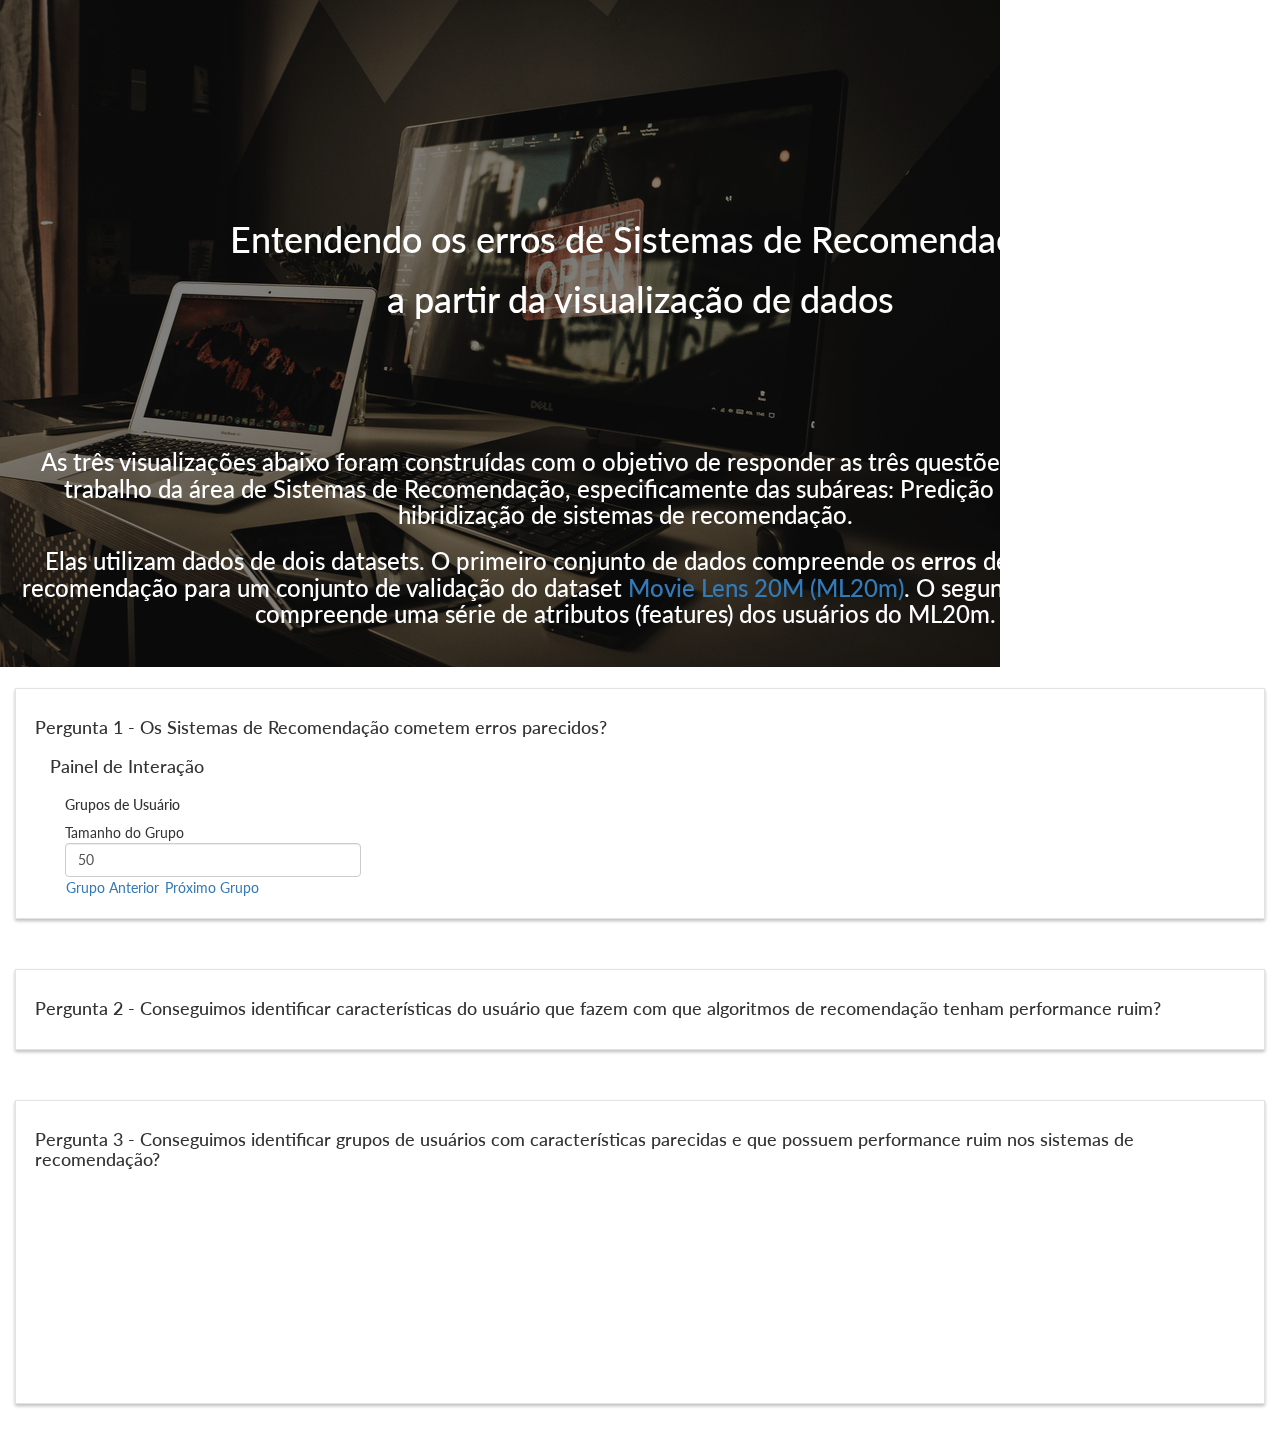
<file: history.html>
<!DOCTYPE html>
<html lang="en">
    <head>
        <meta charset="utf-8">
        <meta name="viewport" content="width=device-width, shrink-to-fit=no, initial-scale=1">
        <meta name="description" content="">
        <meta name="author" content="">
        <title>DataVisProject</title>        
        <!-- Bootstrap Core CSS -->
        <link href="vendors/css/bootstrap.min.css" rel="stylesheet">
        <!-- SidebarCSS -->
        <link href="vendors/css/simple-sidebar.css" rel="stylesheet">        
        <!-- jQuery -->
        <script src="vendors/js/jquery-3.2.1.min.js"></script>
        <!-- Bootstrap Core JavaScript -->
        <script src="vendors/js/bootstrap.min.js"></script>
        <!-- D3.js Lib -->
        <script src="//d3js.org/d3.v4.min.js"></script>
        <!-- Font Awesome CSS -->
        <link href="vendors/css/font-awesome.min.css" rel="stylesheet">        
        <!-- Custom CSS -->
        <link href="assets/css/definitions.css" rel="stylesheet">        
        <!--Custom Font -->
        <link href="https://fonts.googleapis.com/css?family=Lato" rel="stylesheet">
    </head>
    <body>
        <div id="wrapper">
            <!-- Sidebar -->
            <div id="sidebar-wrapper">
                <ul class="sidebar-nav">
                    <li class="sidebar-brand">                        
                        <a href="/index.html">
                            Home
                        </a>                        
                    </li>
                    <li>
                        <a href="table.html">TP1 - Data Table</a>
                        <a href="flowers.html">TP2 - D3 intro</a>
                        <a href="history.html">TP Final</a>
                    </li>
                </ul>
            </div>
            <!-- /#sidebar-wrapper -->
            <!-- Page Content -->
            <div id="page-content-wrapper" style="padding: 0px;">                
                <div class="row top-div">                                            
                    <img src="/assets/img/bg.jpg" id="bg"/>
                    <a id="menu-toggle"><i class="fa fa-bars fa-lg"></i></a>                            
                </div>
                <div class="container-fluid">
                    <div class="row">   
                        <div class="col-lg-12">                            
                            <!-- <h1>Projeto Final -->
                            <h1>Entendendo os erros de Sistemas de Recomendação</h1>
                            <h1>a partir da visualização de dados</h1>
                        </div>                      
                    </div>
                    <div class="row col-lg-12 intro-div">                                                
                        <h3>As três visualizações abaixo foram construídas com o objetivo de responder as três questões de pesquisa de um trabalho da área de Sistemas de Recomendação, especificamente das subáreas: Predição de Performance e hibridização de sistemas de recomendação. </h3>
                        <h3>Elas utilizam dados de dois datasets. O primeiro conjunto de dados compreende os <b>erros</b> de vários sistemas de recomendação para um conjunto de validação do dataset <a class="no-blue" href="https://grouplens.org/datasets/movielens/20m/">Movie Lens 20M (ML20m)</a>. O segundo conjunto de dados compreende uma série de atributos (features) dos usuários do ML20m.</h3>
                    </div>
                    <div class="row col-lg-12 well paper-float">
                        <h4>Pergunta 1 - Os  Sistemas  de  Recomendação  cometem  erros  parecidos?</h4>
                        <div id="question1"></div>
                        <div class="col-md-10" id="parallelParams">
                            <h4>Painel de Interação</h4>
                            <div class="col-md-4">
                            <h5>Grupos de Usuário</h5>   
                                Tamanho do Grupo
                                <input class="form-control" type="number" id="usersByPage" value="50"></input>
                                <a style="padding: 0px;" id="previousPage" class="floating btn" href="#">Grupo Anterior</a>
                                <!-- <span id="pageIndex" class="col-md-8"></span> -->
                                <a style="padding: 0px;" id="nextPage" class="floating btn" href="#">Próximo Grupo</a>
                            </div>
                        </div>
                    </div>
                    <div class="row col-lg-12 well paper-float">
                        <h4>Pergunta 2 - Conseguimos identificar características do usuário que fazem com que algoritmos de recomendação tenham performance ruim?</h4>
                        <div class="col-md-12">
                            <div id="question2"></div>
                        </div>
                    </div>
                    <div class="row col-lg-12 well paper-float">
                        <h4>Pergunta 3 - Conseguimos identificar grupos de usuários com características parecidas e que possuem performance ruim nos sistemas de recomendação?</h4>
                        <div>
                            <svg id="sliderForPerplexity" width="400" height="200"></svg>
                        </div>
                        <div id="question3">
                        </div>
                    </div>
                    <div class="row col-lg-12 end-div">
                        <h4> Autores: Gustavo Penha, Daniel Cruz e Lucas Augusto.
                    </div>
                </div>
            </div>
            <!-- /#page-content-wrapper -->
        </div>
        <script src="assets/js/visualization2.js"></script>  
        <script src="assets/js/visualization3.js"></script>        
        <script src="assets/js/shared.js"></script>
        <script src="assets/js/pager.js"></script>
        <script src="assets/js/parallel.js"></script>        
        <script>
            $(document).ready(function() {                
                plotVisualization1();
                plotVisualization2();
                plotVisualization3();

                $("#menu-toggle").click(function(e) {
                    e.preventDefault();
                    $("#wrapper").toggleClass("toggled");
                });

                $('#bg').css({
                   'width' : '100%',
                   'height' : '100%'
                });
            });       
        </script>
        <div class="modal"><!-- Place at bottom of page --></div>
    </body>
</html>
</file>
<file: assets/css/definitions.css>
div.multiplePlots {
	float:left;
}

.ticks {
  font: 10px sans-serif;
}

.track,
.track-inset,
.track-overlay {
  stroke-linecap: round;
}

.track {
  stroke: #000;
  stroke-opacity: 0.3;
  stroke-width: 10px;
}

.track-inset {
  stroke: #ddd;
  stroke-width: 8px;
}

.track-overlay {
  pointer-events: stroke;
  stroke-width: 50px;
  stroke: transparent;
  cursor: crosshair;
}

.handle {
  fill: #fff;
  stroke: #000;
  stroke-opacity: 0.5;
  stroke-width: 1.25px;
}

svg {
  font: 10px sans-serif;  
}

.background path {
  fill: none;
  stroke: #ddd;
  shape-rendering: crispEdges;
}

.foreground path {
  fill: none;
  stroke: #DC5B74;
}

.brush .extent {
  fill-opacity: .3;
  stroke: #fff;
  shape-rendering: crispEdges;
}

.axis line,
.axis path {
  fill: none;
  stroke: #5C2926;
  shape-rendering: crispEdges;
}

.axis text {
  text-shadow: 0 1px 0 #fff, 1px 0 0 #fff, 0 -1px 0 #fff, -1px 0 0 #fff;
  cursor: move;
}

a { 
  cursor: pointer;
}

.bigTitle{
  font-weight: 700;
  font-size: 12px;
}

i {
  color: black;
}

/* Start by setting display:none to make this hidden.
   Then we position it in relation to the viewport window
   with position:fixed. Width, height, top and left speak
   for themselves. Background we set to 80% white with
   our animation centered, and no-repeating */
.modal {
    display:    none;
    position:   fixed;
    z-index:    1000;
    top:        0;
    left:       0;
    height:     100%;
    width:      100%;
    background: rgba( 255, 255, 255, .8 ) 
                url('http://i.stack.imgur.com/FhHRx.gif') 
                50% 50% 
                no-repeat;
}

body {
    font-family: 'Lato', sans-serif !important;
}

/* When the body has the loading class, we turn
   the scrollbar off with overflow:hidden */
body.loading {
    overflow: hidden;   
}

/* Anytime the body has the loading class, our
   modal element will be visible */
body.loading .modal {
    display: block;
}

img {
  position: fixed;
}

.top-div {
  height: 200px;
  width: 100%;
  line-height: 100px;
  vertical-align:middle;
  padding: 0px;
  margin: 0px;
}

.intro-div {
  margin-top: 100px;
  color: white;
  text-align: center;
  width: 100%;
  line-height: 100px;
  vertical-align:middle;  
}

.end-div {
  color: white;
  text-align: center;
  width: 100%;
  line-height: 100px;
  vertical-align:middle;
}

h1 {
  text-align: center;
  color: white;
}

a .no-blue{
  color: white;
}

.paper-float {
  background-color: white;
  z-index: 15;  
  margin: 50px 0px 0px 0px;  
  border-radius: 0px !important;  
  box-shadow: 0 2px 3px 0 rgba(0,0,0,0.16),0 2px 4px 0 rgba(0,0,0,0.12) !important;
}
</file>
<file: vendors/css/simple-sidebar.css>
/*!
 * Start Bootstrap - Simple Sidebar (http://startbootstrap.com/)
 * Copyright 2013-2016 Start Bootstrap
 * Licensed under MIT (https://github.com/BlackrockDigital/startbootstrap/blob/gh-pages/LICENSE)
 */

 body {
    overflow-x: hidden;
 }

/* Toggle Styles */

#wrapper {
    padding-left: 0;
    -webkit-transition: all 0.5s ease;
    -moz-transition: all 0.5s ease;
    -o-transition: all 0.5s ease;
    transition: all 0.5s ease;
}

#wrapper.toggled {
    padding-left: 250px;
}

#sidebar-wrapper {
    z-index: 1000;
    position: fixed;
    left: 250px;
    width: 0;
    height: 100%;
    margin-left: -250px;
    overflow-y: auto;
    background: #000;
    -webkit-transition: all 0.5s ease;
    -moz-transition: all 0.5s ease;
    -o-transition: all 0.5s ease;
    transition: all 0.5s ease;
}

#wrapper.toggled #sidebar-wrapper {
    width: 250px;
}

#page-content-wrapper {
    width: 100%;
    position: absolute;
    padding: 15px;
}

#wrapper.toggled #page-content-wrapper {
    position: absolute;
    margin-right: -250px;
}

/* Sidebar Styles */

.sidebar-nav {
    position: absolute;
    top: 0;
    width: 250px;
    margin: 0;
    padding: 0;
    list-style: none;
}

.sidebar-nav li {
    text-indent: 20px;
    line-height: 40px;
}

.sidebar-nav li a {
    display: block;
    text-decoration: none;
    color: #999999;
}

.sidebar-nav li a:hover {
    text-decoration: none;
    color: #fff;
    background: rgba(255,255,255,0.2);
}

.sidebar-nav li a:active,
.sidebar-nav li a:focus {
    text-decoration: none;
}

.sidebar-nav > .sidebar-brand {
    height: 65px;
    font-size: 18px;
    line-height: 60px;
}

.sidebar-nav > .sidebar-brand a {
    color: #999999;
}

.sidebar-nav > .sidebar-brand a:hover {
    color: #fff;
    background: none;
}

@media(min-width:768px) {
    #wrapper {
        padding-left: 0;
    }

    #wrapper.toggled {
        padding-left: 250px;
    }

    #sidebar-wrapper {
        width: 0;
    }

    #wrapper.toggled #sidebar-wrapper {
        width: 250px;
    }

    #page-content-wrapper {
        padding: 20px;
        position: relative;
    }

    #wrapper.toggled #page-content-wrapper {
        position: relative;
        margin-right: 0;
    }
}
</file>
